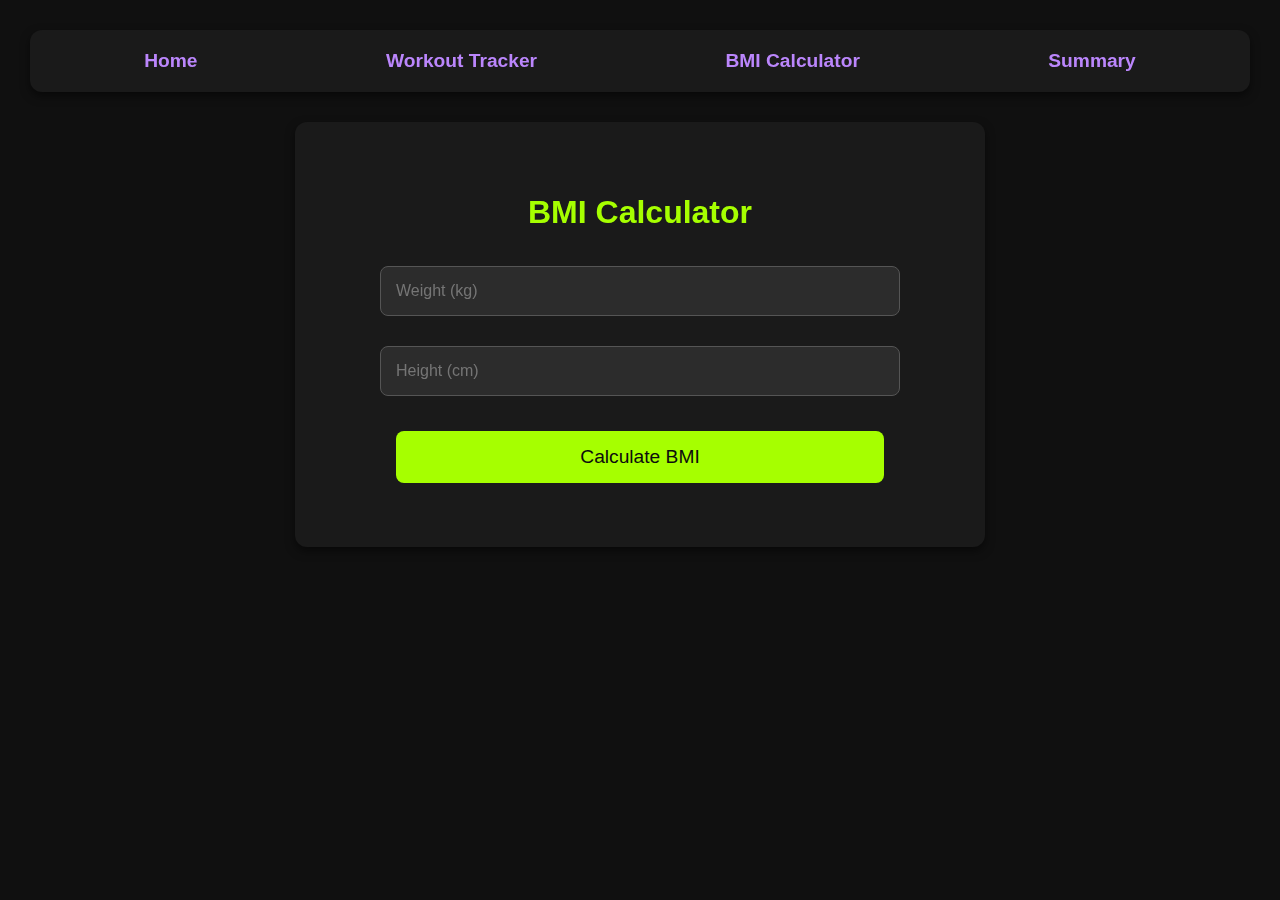
<file: index.html>
<!DOCTYPE html>
<html lang="en">
<head>
    <meta charset="UTF-8">
    <meta name="viewport" content="width=device-width, initial-scale=1.0">
    <title>Document</title>
    <link rel="stylesheet" href="style.css">
    <script defer src="app.js"></script>

</head>
<body>

    <div id="app"></div>
    
</body>
</html>
</file>
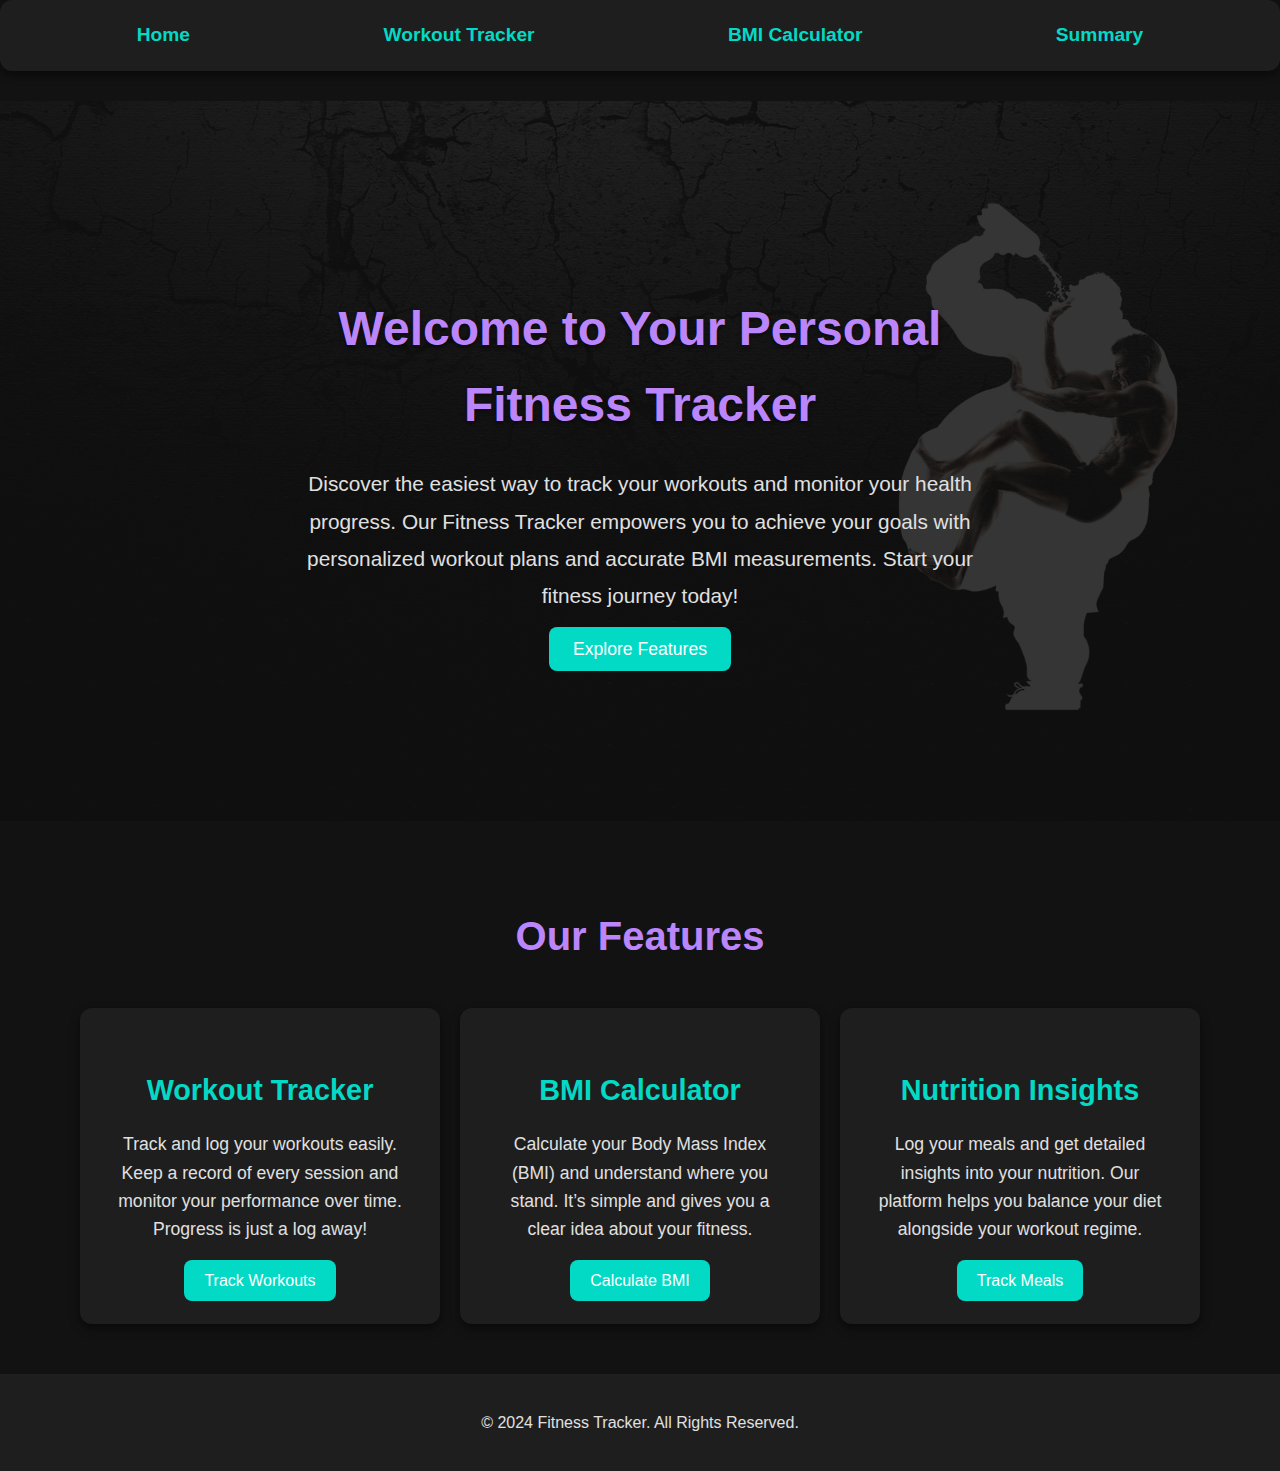
<file: home.html>
<!DOCTYPE html>
<html lang="en">
<head>
    <meta charset="UTF-8">
    <meta name="viewport" content="width=device-width, initial-scale=1.0">
    <title>Fitness Tracker</title>
    <link rel="stylesheet" href="home.css"> 
</head>
<body>

    <script defer src="home.js"></script>

</body>
</html>
</file>
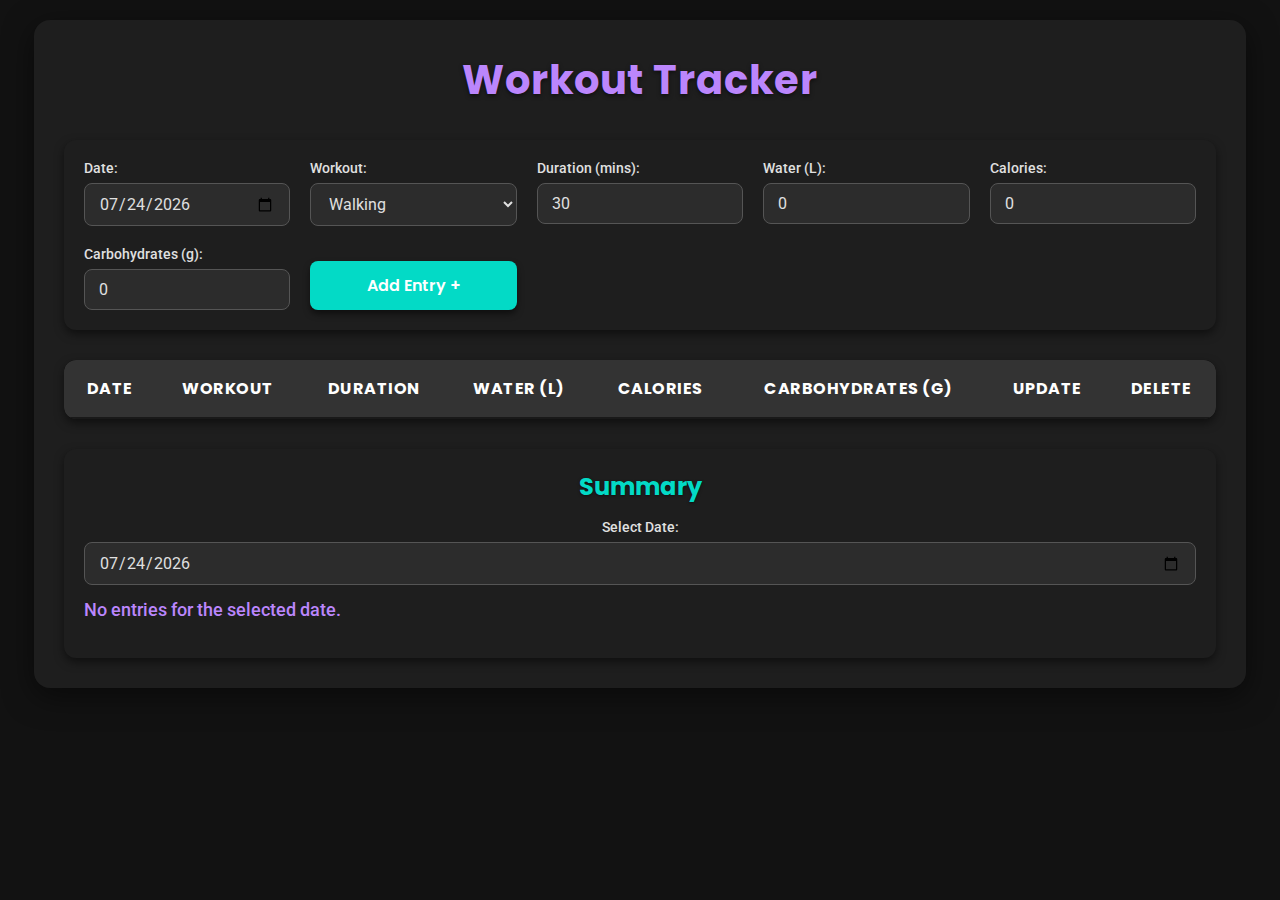
<file: table.html>
<!DOCTYPE html>
<html lang="en">

<head>
    <meta charset="UTF-8">
    <meta name="viewport" content="width=device-width, initial-scale=1.0">
    <title>Workout Tracker</title>
    <link rel="stylesheet" href="table.css">

    <link rel="preconnect" href="https://fonts.googleapis.com">
    <link rel="preconnect" href="https://fonts.gstatic.com" crossorigin>
    <link href="https://fonts.googleapis.com/css2?family=Poppins:wght@600;700&family=Roboto:wght@400;500&display=swap" rel="stylesheet">
   
</head>

<body>
    <div id="app">
        <h1>Workout Tracker</h1>

       
        <div class="input-section">
            <div class="input-group">
                <label for="entry-date">Date:</label>
                <input type="date" id="entry-date" class="tracker__date" value="">
            </div>
            <div class="input-group">
                <label for="entry-workout">Workout:</label>
                <select id="entry-workout" class="tracker__workout">
                    <option value="Walking">Walking</option>
                    <option value="Running">Running</option>
                    <option value="Cycling">Cycling</option>
                    <option value="Swimming">Swimming</option>
                    <option value="Strength Training">Strength Training</option>
                    <option value="Yoga">Yoga</option>
                    <option value="HIIT">HIIT</option>
                    <option value="Pilates">Pilates</option>
                </select>
            </div>
            <div class="input-group">
                <label for="entry-duration">Duration (mins):</label>
                <input type="number" id="entry-duration" class="tracker__duration" min="0" value="30">
            </div>
            <div class="input-group">
                <label for="entry-water">Water (L):</label>
                <input type="number" id="entry-water" class="tracker__water" min="0" step="0.1" value="0">
            </div>
            <div class="input-group">
                <label for="entry-calories">Calories:</label>
                <input type="number" id="entry-calories" class="tracker__calories" min="0" value="0">
            </div>
            <div class="input-group">
                <label for="entry-carbohydrates">Carbohydrates (g):</label>
                <input type="number" id="entry-carbohydrates" class="tracker__carbohydrates" min="0" value="0">
            </div>
            <div class="input-group" style="align-self: end;">
                <span class="tracker__add">Add Entry &plus;</span>
            </div>
        </div>

        
        <div class="table-container">
            <table class="tracker">
                <thead>
                    <tr>
                        <th>Date</th>
                        <th>Workout</th>
                        <th>Duration</th>
                        <th>Water (L)</th>
                        <th>Calories</th>
                        <th>Carbohydrates (g)</th>
                        <th>Update</th>
                        <th>Delete</th>
                    </tr>
                </thead>
                <tbody class="tracker__entries"></tbody>
            </table>
        </div>


        <div class="summary">
            <h3>Summary</h3>
            <div class="input-group">
                <label for="summary-date">Select Date:</label>
                <input type="date" id="summary-date" class="calendar__date" value="">
            </div>
            <p class="summary__result">
            </p>
        </div>
    </div>
    <script defer src="table.js"></script>
</body>

</html>
</file>
<file: style.css>
:root {
    /* Color Palette */
    --bg-color: #0D0D0D; /* Very dark background */
    --card-bg-color: #1A1A1A; /* Dark card background */
    --text-color: #E0E0E0; /* Light text color */
    --primary-color: #A6FF00; /* Neon Green for buttons and highlights */
    --secondary-color: #BB86FC; /* Soft purple for links */
    --accent-color: #FF5722; /* Orange for buttons */
    --input-bg-color: #2C2C2C; /* Input background */
    --input-border-color: #555; /* Input border */
    --button-bg-color: #A6FF00; /* Button background */
    --button-hover-bg-color: #89CC00; /* Button hover background */
    --shadow-color: rgba(0, 0, 0, 0.5); /* Shadow for elements */
    --transition-speed: 0.3s; /* Transition speed */
    --font-body: 'Roboto', sans-serif;
    --font-header: 'Poppins', sans-serif;
}

body {
    font-family: var(--font-body);
    background-color: var(--bg-color);
    background-image: url('https://wallpapers.com/images/hd/fitness-muscular-man-rear-shot-o7hjg0p7g1afqd8t.jpg');
    background-size: cover;
    background-position: center;
    background-attachment: fixed;
    color: var(--text-color);
    margin: 0;
    padding: 0;
    display: flex;
    justify-content: center;
    align-items: flex-start;
    min-height: 100vh;
    overflow-y: auto;
}

#app::before {
    content: "";
    position: fixed;
    top: 0;
    left: 0;
    width: 100%;
    height: 100%;
    background: rgba(18, 18, 18, 0.85); /* Dark overlay */
    z-index: -1;
}

/* Navbar Styles */
.navbar {
    background: var(--card-bg-color);
    padding: 20px;
    border-radius: 12px;
    box-shadow: 0 4px 10px var(--shadow-color);
    margin-bottom: 30px;
}

.navbar-container {
    display: flex;
    justify-content: space-between;
    align-items: center;
}

.navbar ul {
    list-style: none;
    padding: 0;
    margin: 0;
    display: flex;
    justify-content: space-around;
    width: 100%;
}

.navbar li {
    display: inline;
}

.navbar a {
    color: var(--secondary-color);
    text-decoration: none;
    font-size: 1.2rem;
    font-family: var(--font-header);
    font-weight: 600;
    transition: color var(--transition-speed);
}

.navbar a:hover {
    color: var(--primary-color);
}

/* Hamburger Menu Icon */
.menu-icon {
    display: none;
    flex-direction: column;
    cursor: pointer;
}

.menu-icon span {
    height: 3px;
    width: 25px;
    background-color: var(--primary-color);
    margin: 5px;
    transition: all 0.3s;
}

/* BMI Calculator */
.bmi-calculator {
    background: var(--card-bg-color);
    padding: 40px;
    border-radius: 12px;
    box-shadow: 0 4px 10px var(--shadow-color);
    width: 50%; /* Limit the calculator width */
    margin: 20px auto;
    text-align: center;
}

.bmi-calculator h3 {
    color: var(--primary-color);
    font-family: var(--font-header);
    font-size: 2rem;
    margin-bottom: 20px;
}

.bmi-calculator input {
    width: 80%;
    padding: 15px;
    margin: 15px 0;
    background-color: var(--input-bg-color);
    border: 1px solid var(--input-border-color);
    border-radius: 8px;
    color: var(--text-color);
    font-size: 1rem;
}

.bmi-calculator button {
    width: 80%;
    padding: 15px;
    background-color: var(--button-bg-color);
    color: #0D0D0D;
    font-size: 1.2rem;
    border: none;
    border-radius: 8px;
    cursor: pointer;
    transition: background-color var(--transition-speed), transform var(--transition-speed);
    margin-top: 20px;
}

.bmi-calculator button:hover {
    background-color: var(--button-hover-bg-color);
    transform: translateY(-2px);
    box-shadow: 0 4px 8px var(--shadow-color);
}

.bmi__result {
    margin-top: 20px;
    font-size: 1.5rem;
    color: var(--text-color);
}

#app {
    width: 100%;
    padding: 30px;
    background: transparent;
}

.bmi__message {
    color: var(--primary-color);
    margin-top: 20px;
    font-size: 1.2rem;
    font-family: var(--font-body);
    transition: all var(--transition-speed);
}

/* Responsive Styles */
@media screen and (max-width: 1024px) {
    .bmi-calculator {
        width: 70%;
    }
    
    .navbar ul {
        flex-direction: column;
        align-items: center;
    }

    .navbar a {
        font-size: 1rem;
        padding: 10px;
    }
}

@media screen and (max-width: 768px) {
    .bmi-calculator {
        width: 80%;
        padding: 30px;
    }

    .bmi-calculator h3 {
        font-size: 1.8rem;
    }

    .bmi-calculator input, .bmi-calculator button {
        width: 90%;
    }

    .bmi-calculator button {
        font-size: 1rem;
    }

    .bmi__result {
        font-size: 1.2rem;
    }

    .navbar ul {
        display: none; /* Hide the navbar by default */
        flex-direction: column;
        align-items: center;
        position: absolute;
        top: 60px; /* Position it below the navbar */
        left: 0;
        right: 0;
        background-color: var(--card-bg-color);
    }

    .navbar.active ul {
        display: flex; /* Show the navbar when active */
    }

    .menu-icon {
        display: flex; /* Show hamburger icon */
    }
}

@media screen and (max-width: 480px) {
    .bmi-calculator {
        width: 90%;
        padding: 20px;
    }

    .bmi-calculator h3 {
        font-size: 1.6rem;
    }

    .bmi-calculator input, .bmi-calculator button {
        width: 95%;
    }

    .bmi-calculator button {
        font-size: 0.9rem;
    }

    .bmi__result {
        font-size: 1rem;
    }

    .navbar ul {
        flex-direction: column;
        align-items: center;
    }

    .navbar a {
        font-size: 0.9rem;
    }
}
</file>
<file: home.css>
:root {
    --bg-color: #121212;
    --card-bg-color: #1E1E1E;
    --text-color: #E0E0E0;
    --primary-color: #BB86FC;
    --secondary-color: #03DAC6;
    --accent-color: #FF5722;
    --input-bg-color: #2C2C2C;
    --button-bg-color: #03DAC6;
    --button-hover-bg-color: #029E9C;
    --shadow-color: rgba(0, 0, 0, 0.5);
    --transition-speed: 0.3s;
    --font-body: 'Roboto', sans-serif;
    --font-header: 'Poppins', sans-serif;
}

body {
    font-family: var(--font-body);
    background-color: var(--bg-color);
    color: var(--text-color);
    margin: 0;
    padding: 0;
    line-height: 1.6;
}

.navbar {
    background: var(--card-bg-color);
    padding: 20px 40px; /* Adjusted padding for equal spacing */
    border-radius: 12px;
    box-shadow: 0 4px 10px var(--shadow-color);
    margin-bottom: 30px;
}

.navbar-container {
    display: flex;
    justify-content: space-between;
    align-items: center;
    width: 100%; /* Full width for the navbar */
}

.navbar-toggle {
    display: none; /* Initially hidden */
    flex-direction: column;
    cursor: pointer;
}

.navbar-toggle .bar {
    height: 3px;
    width: 25px;
    background-color: var(--primary-color);
    margin: 3px 0;
    transition: 0.3s;
}

#navbar-list {
    list-style: none;
    padding: 0;
    margin: 0;
    display: flex; /* Default to flex for desktop */
    justify-content: space-around;
    width: 100%;
}

.navbar li {
    display: inline;
}

.navbar a {
    color: var(--secondary-color);
    text-decoration: none;
    font-size: 1.2rem;
    font-family: var(--font-header);
    font-weight: 600;
    transition: color var(--transition-speed);
}

.navbar a:hover {
    color: var(--primary-color);
}

/* Responsive Navbar Styles */
@media screen and (max-width: 768px) {
    .navbar-toggle {
        display: flex; /* Show toggle button */
    }

    #navbar-list {
        display: none; /* Hide navbar items by default */
        flex-direction: column; /* Stack items vertically */
        position: absolute;
        top: 70px; /* Position below navbar */
        left: 0;
        width: 100%;
        background-color: var(--card-bg-color);
        padding: 20px 0;
        box-shadow: 0 6px 12px var(--shadow-color);
        z-index: 99; /* Ensure it overlays other content */
    }

    #navbar-list.active {
        display: flex; /* Show items when active */
    }

    .navbar a {
        font-size: 1rem; /* Adjust font size for smaller screens */
        padding: 15px;
        text-align: center;
        width: 100%; /* Full width for mobile items */
    }

    .navbar li {
        width: 100%; /* Full width for mobile items */
    }
}

/* Navbar Toggle Animation */
.navbar-toggle.active .bar:nth-child(1) {
    transform: rotate(-45deg) translate(-5px, 6px);
}

.navbar-toggle.active .bar:nth-child(2) {
    opacity: 0;
}

.navbar-toggle.active .bar:nth-child(3) {
    transform: rotate(45deg) translate(-5px, -6px);
}

/* Hero Section */
.hero-section {
    display: flex;
    align-items: center;
    justify-content: center;
    background-image: url('Awesome-Fitness-Wallpaper-HD.jpg');
    background-size: cover;
    background-position: center;
    height: 80vh;
    color: var(--text-color);
    text-align: center;
    position: relative;
    padding: 0 40px; /* Adjusted padding for equal spacing */
}

.hero-section::before {
    content: "";
    position: absolute;
    top: 0;
    left: 0;
    width: 100%;
    height: 100%;
    background: rgba(18, 18, 18, 0.85);
}

.hero-content {
    position: relative;
    z-index: 1;
    max-width: 700px;
}

.hero-content h1 {
    font-size: 3rem;
    font-family: var(--font-header);
    color: var(--primary-color);
    text-shadow: 0 2px 4px var(--shadow-color);
    margin-bottom: 20px;
}

.hero-content p {
    font-size: 1.3rem;
    line-height: 1.8;
    margin-bottom: 20px;
}

.cta-btn {
    padding: 12px 24px;
    background-color: var(--button-bg-color);
    color: white;
    border: none;
    border-radius: 8px;
    font-size: 1.1rem;
    text-decoration: none;
    cursor: pointer;
    transition: background-color var(--transition-speed), transform var(--transition-speed);
}

.cta-btn:hover {
    background-color: var(--button-hover-bg-color);
    transform: translateY(-3px);
    box-shadow: 0 6px 12px var(--shadow-color);
}

/* Features Section */
.features-section {
    background-color: var(--bg-color);
    padding: 50px 40px; /* Adjusted padding for equal spacing */
    text-align: center;
}

.features-section h2 {
    color: var(--primary-color);
    font-size: 2.5rem;
    margin-bottom: 40px;
    font-family: var(--font-header);
}

.features-container {
    display: flex;
    justify-content: center;
    flex-wrap: wrap;
    gap: 20px;
}

.feature-card {
    background-color: var(--card-bg-color);
    padding: 30px;
    border-radius: 12px;
    box-shadow: 0 4px 10px var(--shadow-color);
    max-width: 300px;
    text-align: center;
    transition: transform var(--transition-speed), box-shadow var(--transition-speed);
}

.feature-card:hover {
    transform: translateY(-5px);
    box-shadow: 0 8px 20px var(--shadow-color);
}

.feature-card h3 {
    color: var(--secondary-color);
    font-size: 1.8rem;
    margin-bottom: 15px;
}

.feature-card p {
    font-size: 1.1rem;
    margin-bottom: 25px;
    color: var(--text-color);
}

.feature-card .btn {
    padding: 12px 20px;
    background-color: var(--button-bg-color);
    color: white;
    border: none;
    border-radius: 8px;
    text-decoration: none;
    font-size: 1rem;
    transition: background-color var(--transition-speed), transform var(--transition-speed);
}

.feature-card .btn:hover {
    background-color: var(--button-hover-bg-color);
    transform: translateY(-2px);
}

/* Footer */
footer {
    background-color: var(--card-bg-color);
    padding: 20px 40px; /* Adjusted padding for equal spacing */
    text-align: center;
    color: var(--text-color);
}

/* Responsive Hero Section */
@media screen and (max-width: 1024px) {
    .hero-content h1 {
        font-size: 2.5rem;
    }

    .hero-content p {
        font-size: 1.1rem;
    }

    .cta-btn {
        font-size: 1rem;
    }
}

@media screen and (max-width: 768px) {
    .hero-section {
        height: 60vh;
    }

    .features-container {
        flex-direction: column;
    }

    .feature-card {
        width: 90%;
    }
}

@media screen and (max-width: 480px) {
    .hero-content h1 {
        font-size: 2rem;
    }

    .hero-content p {
        font-size: 1rem;
    }

    .cta-btn {
        width: 100%;
    }
}
</file>
<file: table.css>
:root {
    --bg-color: #121212;
    --card-bg-color: #1E1E1E;
    --text-color: #E0E0E0;
    --primary-color: #BB86FC; 
    --secondary-color: #03DAC6; 
    --accent-color: #FF5722; 
    --input-bg-color: #2C2C2C;
    --input-border-color: #555;
    --button-bg-color: #03DAC6;
    --button-hover-bg-color: #029E9C;
    --delete-button-bg: #CF6679;
    --delete-button-hover-bg: #B0415E;
    --update-button-bg: #BB86FC;
    --update-button-hover-bg: #9A67EA;
    --table-header-bg: #333;
    --table-row-odd-bg: #262626;
    --table-row-even-bg: #2C2C2C;
    --shadow-color: rgba(0, 0, 0, 0.5);
    --transition-speed: 0.3s;
    

    --font-body: 'Roboto', sans-serif;
    --font-header: 'Poppins', sans-serif;
}


body {
    font-family: var(--font-body);
    background-color: var(--bg-color);
    color: var(--text-color);
    margin: 0;
    padding: 0;
    display: flex;
    justify-content: center;
    align-items: flex-start;
    min-height: 100vh;
    overflow-y: auto;
}


#app {
    width: 90%;
    max-width: 1200px;
    background: var(--card-bg-color);
    border-radius: 16px;
    padding: 30px;
    box-shadow: 0 8px 30px var(--shadow-color);
    margin: 20px 0;
    display: flex;
    flex-direction: column;
    gap: 30px;
}


h1 {
    font-family: var(--font-header);
    text-align: center;
    color: var(--primary-color);
    margin: 0;
    font-size: 2.5rem;
    letter-spacing: 1px;
    text-shadow: 0 2px 4px var(--shadow-color);
}


.input-section {
    display: grid;
    grid-template-columns: repeat(auto-fit, minmax(180px, 1fr));
    gap: 20px;
    background: var(--card-bg-color);
    padding: 20px;
    border-radius: 12px;
    box-shadow: 0 4px 10px var(--shadow-color);
}

.input-group {
    display: flex;
    flex-direction: column;
}

.input-group label {
    margin-bottom: 6px;
    font-size: 0.9rem;
    color: var(--text-color);
    font-weight: 500;
}

.input-group input,
.input-group select {
    padding: 10px 14px;
    font-size: 1rem;
    background-color: var(--input-bg-color);
    border: 1px solid var(--input-border-color);
    border-radius: 8px;
    color: var(--text-color);
    transition: border-color var(--transition-speed), box-shadow var(--transition-speed);
    font-family: var(--font-body);
    font-weight: 400;
}

.input-group input::placeholder {
    color: #A0A0A0;
}

.input-group input:focus,
.input-group select:focus {
    border-color: var(--primary-color);
    outline: none;
    box-shadow: 0 0 5px var(--primary-color);
}


.tracker__add {
    display: flex;
    align-items: center;
    justify-content: center;
    padding: 12px 20px;
    background-color: var(--button-bg-color);
    color: #fff;
    font-size: 1rem;
    border: none;
    border-radius: 8px;
    cursor: pointer;
    transition: background-color var(--transition-speed), transform var(--transition-speed), box-shadow var(--transition-speed);
    box-shadow: 0 4px 6px var(--shadow-color);
    font-family: var(--font-header);
    font-weight: 600;
}

.tracker__add:hover {
    background-color: var(--button-hover-bg-color);
    transform: translateY(-2px);
    box-shadow: 0 6px 8px var(--shadow-color);
}


.table-container {
    max-height: 450px;
    overflow-y: auto;
    border-radius: 12px;
    box-shadow: 0 4px 10px var(--shadow-color);
}


.tracker {
    width: 100%;
    border-collapse: separate;
    border-spacing: 0;
    background-color: var(--card-bg-color);
    border-radius: 12px;
    overflow: hidden;
    box-shadow: 0 4px 15px var(--shadow-color);
}

.tracker thead {
    position: sticky;
    top: 0;
    background-color: var(--table-header-bg);
    z-index: 1;
}

.tracker th {
    font-family: var(--font-header);
    color: #fff;
    padding: 16px;
    font-size: 1rem;
    text-transform: uppercase;
    letter-spacing: 0.5px;
    border-bottom: 2px solid var(--shadow-color);
}

.tracker tbody tr:nth-child(odd) {
    background-color: var(--table-row-odd-bg);
}

.tracker tbody tr:nth-child(even) {
    background-color: var(--table-row-even-bg);
}

.tracker td {
    padding: 14px;
    text-align: center;
    font-size: 0.95rem;
    border-bottom: 1px solid var(--input-border-color);
    color: var(--text-color);
    font-family: var(--font-body);
    font-weight: 400;
    transition: background-color var(--transition-speed);
}

.tracker tbody tr:hover td {
    background-color: #3C3C3C;
}


.update-btn,
.delete-btn {
    padding: 6px 12px;
    font-size: 0.9rem;
    border: none;
    border-radius: 6px;
    cursor: pointer;
    transition: background-color var(--transition-speed), transform var(--transition-speed);
    color: #fff;
    font-family: var(--font-header);
    font-weight: 500;
}

.update-btn {
    background-color: var(--update-button-bg);
}

.update-btn:hover {
    background-color: var(--update-button-hover-bg);
    transform: scale(1.05);
}

.delete-btn {
    background-color: var(--delete-button-bg);
}

.delete-btn:hover {
    background-color: var(--delete-button-hover-bg);
    transform: scale(1.05);
}


.summary {
    background: var(--card-bg-color);
    padding: 20px;
    border-radius: 12px;
    box-shadow: 0 4px 10px var(--shadow-color);
    text-align: center;
}

.summary h3 {
    margin-top: 0;
    color: var(--secondary-color);
    font-family: var(--font-header);
    font-size: 1.5rem;
    margin-bottom: 15px;
    text-shadow: 0 1px 3px var(--shadow-color);
}

.summary .input-group {
    margin-bottom: 15px;
}

.summary__result {
    margin-top: 12px;
    font-size: 1.1rem;
    color: var(--primary-color);
    text-align: left;
    font-family: var(--font-body);
    font-weight: 500;
}


::-webkit-scrollbar {
    width: 8px;
}

::-webkit-scrollbar-track {
    background: var(--card-bg-color);
}

::-webkit-scrollbar-thumb {
    background-color: var(--secondary-color);
    border-radius: 4px;
}


@media screen and (max-width: 768px) {
    .tracker th,
    .tracker td {
        font-size: 0.9rem; 
    }

    .input-section {
        grid-template-columns: 1fr;
    }

    .input-group input,
    .input-group select {
        font-size: 0.9rem; 
    }

    .tracker__add {
        font-size: 0.9rem; 
        padding: 10px 16px; 
    }

    .summary__result {
        font-size: 1rem;
    }

    h1 {
        font-size: 2rem;
    }

    .summary h3 {
        font-size: 1.3rem;
    }
}
</file>
